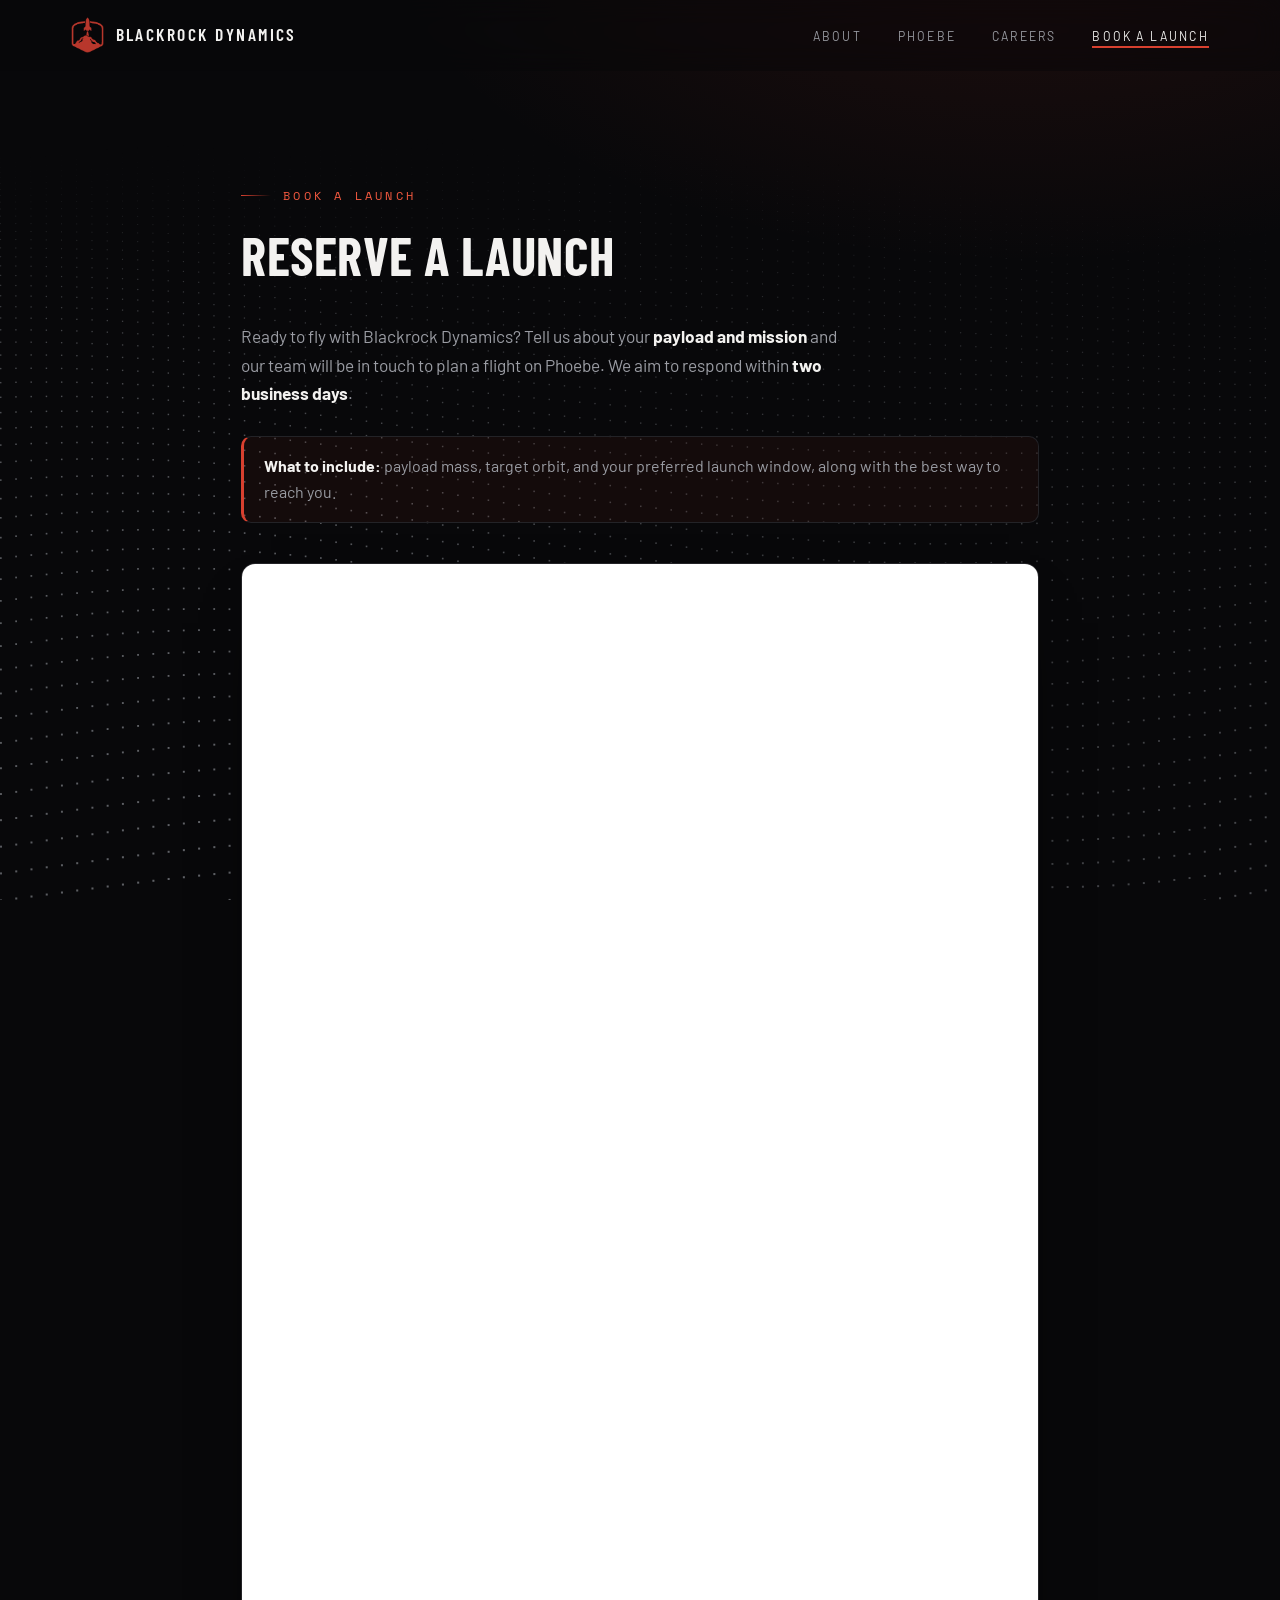
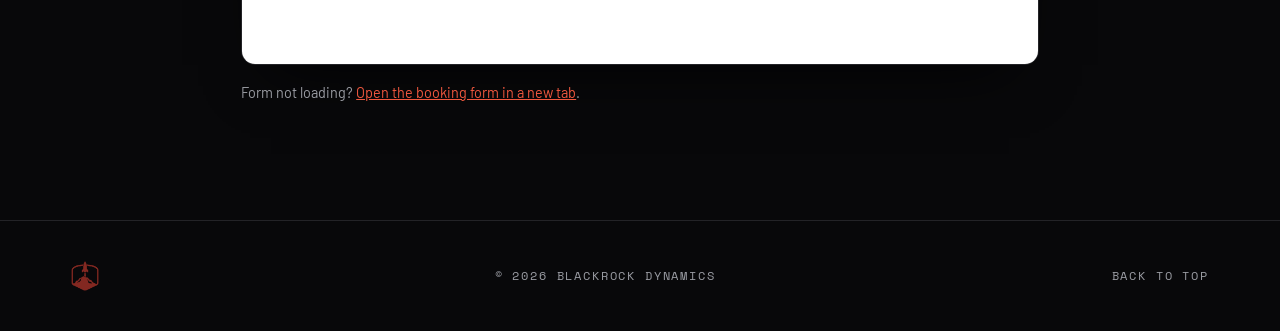
<file: book.html>
<!DOCTYPE html>
<html lang="en">
<head>
  <meta charset="UTF-8">
  <meta name="viewport" content="width=device-width, initial-scale=1.0">
  <title>Book a Launch | Blackrock Dynamics</title>
  <meta name="description" content="Reserve a launch with Blackrock Dynamics. Tell us about your payload and mission, and our team will be in touch.">
  <link rel="icon" type="image/webp" href="img/favicon.webp">
  <link rel="preconnect" href="https://fonts.googleapis.com">
  <link rel="preconnect" href="https://fonts.gstatic.com" crossorigin>
  <link href="https://fonts.googleapis.com/css2?family=Barlow+Condensed:wght@600;700&family=Barlow:wght@400;500;600&family=Space+Mono:wght@400;700&display=swap" rel="stylesheet">
  <link rel="stylesheet" href="css/style.css">
</head>
<body>

  <canvas id="bg-waves" aria-hidden="true"></canvas>

  <header class="site-header" id="top">
    <nav class="nav container">
      <a href="index.html" class="nav-brand">
        <img src="img/favicon.webp" alt="Blackrock Dynamics emblem" class="nav-logo">
        <span class="nav-title">Blackrock&nbsp;Dynamics</span>
      </a>
      <button class="nav-toggle" id="navToggle" aria-label="Toggle navigation" aria-expanded="false">
        <span></span><span></span><span></span>
      </button>
      <ul class="nav-links" id="navLinks">
        <li><a href="index.html#about">About</a></li>
        <li><a href="phoebe.html">Phoebe</a></li>
        <li><a href="careers.html">Careers</a></li>
        <li><a href="book.html" class="active">Book a Launch</a></li>
      </ul>
    </nav>
  </header>

  <main>
    <section class="section careers">
      <div class="container careers-wrap">
        <p class="eyebrow reveal">Book a Launch</p>
        <h1 class="section-title reveal">Reserve a Launch</h1>
        <p class="careers-lead reveal">
          Ready to fly with Blackrock Dynamics? Tell us about your
          <strong>payload and mission</strong> and our team will be in touch to
          plan a flight on Phoebe. We aim to respond within
          <strong>two business days</strong>.
        </p>
        <p class="careers-note reveal">
          <strong>What to include:</strong> payload mass, target orbit, and your
          preferred launch window, along with the best way to reach you.
        </p>
        <div class="careers-form reveal">
          <iframe
            src="https://docs.google.com/forms/d/e/1FAIpQLSdmWC-s8nN47np13FlAulgsjP7XcH1ymBfxcF7Tp-_V3zCSKA/viewform?embedded=true"
            title="Blackrock Dynamics launch booking form"
            loading="lazy">
            Loading…
          </iframe>
        </div>
        <p class="careers-fallback reveal">
          Form not loading?
          <a href="https://forms.gle/gdkGieFEmSts9ufd6" target="_blank" rel="noopener">Open the booking form in a new tab</a>.
        </p>
      </div>
    </section>
  </main>

  <footer class="site-footer">
    <div class="container footer-inner">
      <img src="img/favicon.webp" alt="" class="footer-logo" aria-hidden="true">
      <p>&copy; <span id="year"></span> Blackrock Dynamics</p>
      <a href="#top" class="back-to-top">Back to top</a>
    </div>
  </footer>

  <script src="js/waves.js"></script>
  <script src="js/script.js"></script>
</body>
</html>
</file>
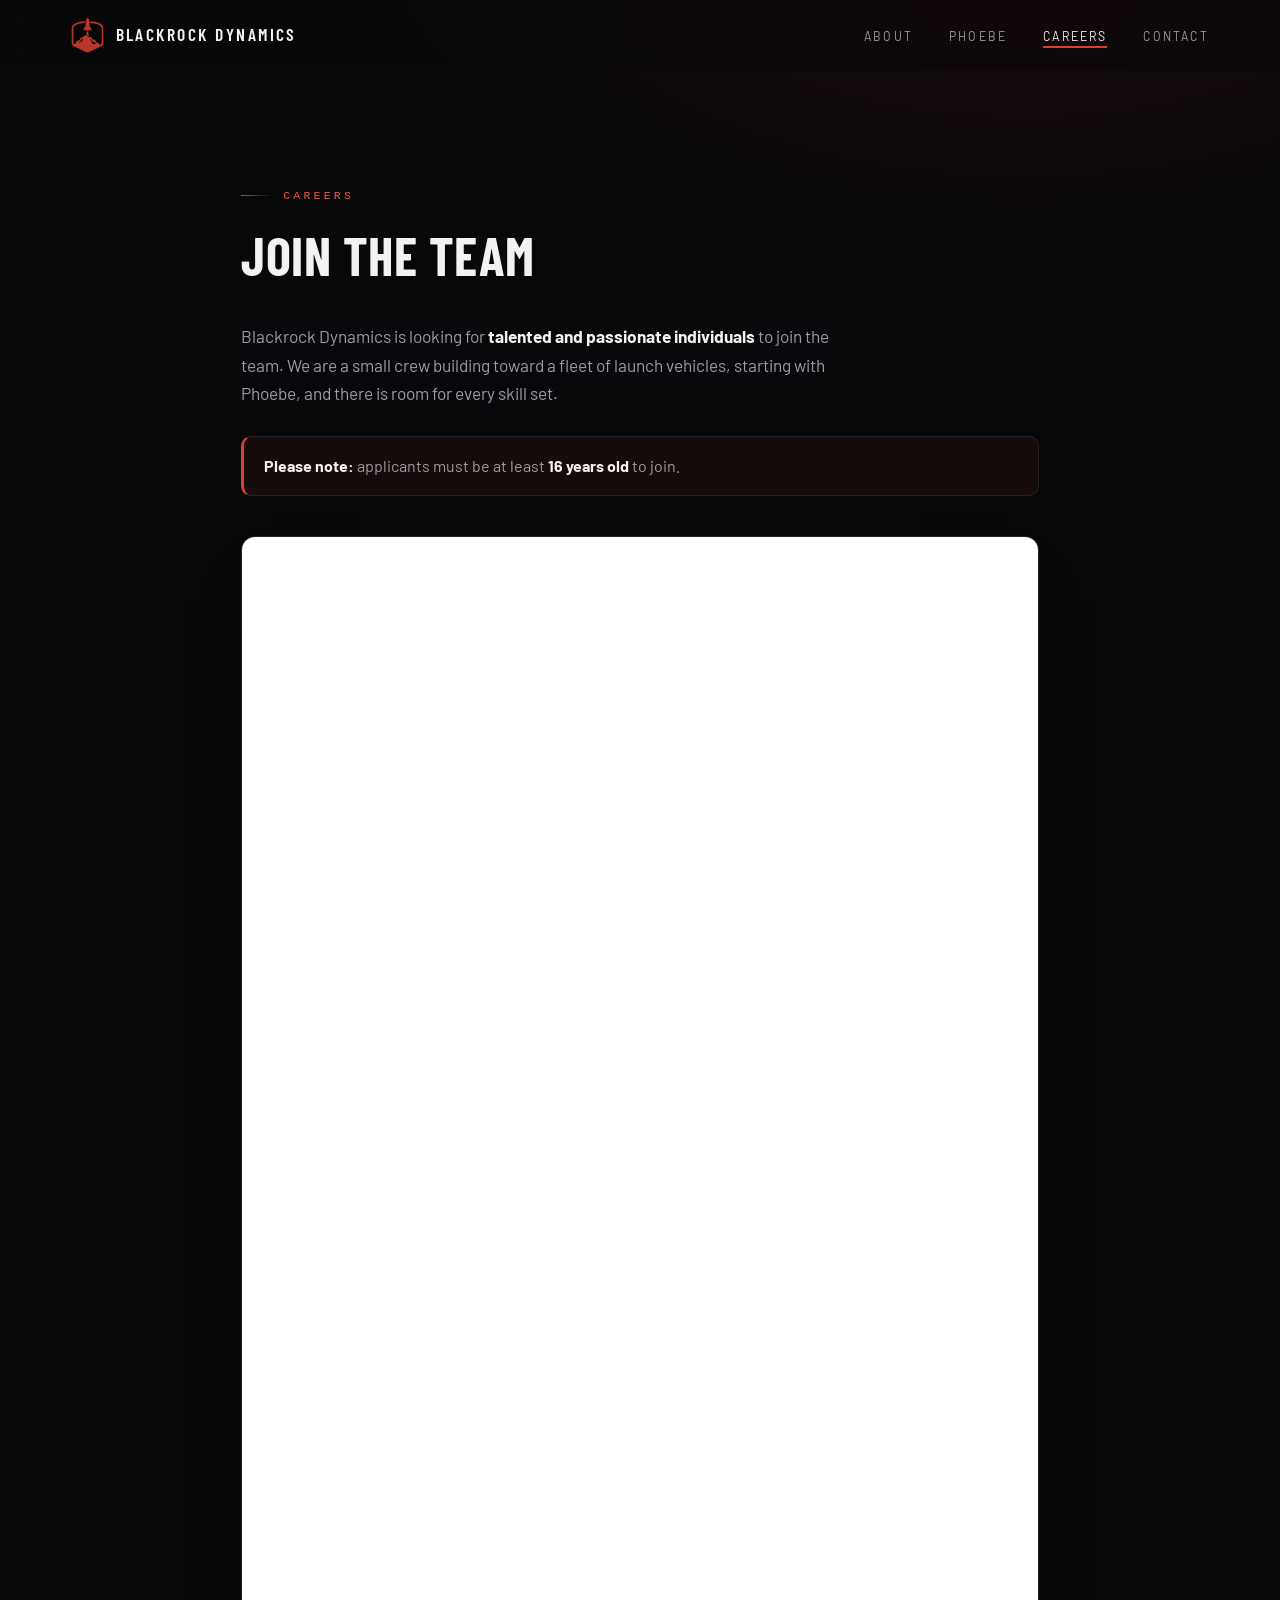
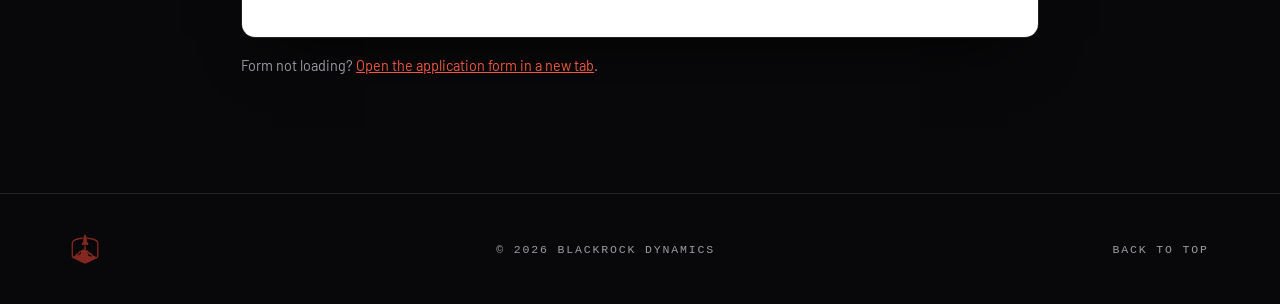
<file: careers.html>
<!DOCTYPE html>
<html lang="en">
<head>
  <meta charset="UTF-8">
  <meta name="viewport" content="width=device-width, initial-scale=1.0">
  <title>Careers | Blackrock Dynamics</title>
  <meta name="description" content="Join Blackrock Dynamics. We are looking for talented and passionate individuals to help build our launch fleet.">
  <link rel="icon" type="image/webp" href="img/favicon.webp">
  <link rel="preconnect" href="https://fonts.googleapis.com">
  <link rel="preconnect" href="https://fonts.gstatic.com" crossorigin>
  <link href="https://fonts.googleapis.com/css2?family=Barlow+Condensed:wght@600;700&family=Barlow:wght@400;500;600&display=swap" rel="stylesheet">
  <link rel="stylesheet" href="css/style.css">
</head>
<body>

  <header class="site-header" id="top">
    <nav class="nav container">
      <a href="index.html" class="nav-brand">
        <img src="img/favicon.webp" alt="Blackrock Dynamics emblem" class="nav-logo">
        <span class="nav-title">Blackrock&nbsp;Dynamics</span>
      </a>
      <button class="nav-toggle" id="navToggle" aria-label="Toggle navigation" aria-expanded="false">
        <span></span><span></span><span></span>
      </button>
      <ul class="nav-links" id="navLinks">
        <li><a href="index.html#about">About</a></li>
        <li><a href="phoebe.html">Phoebe</a></li>
        <li><a href="careers.html" class="active">Careers</a></li>
        <li><a href="index.html#contact">Contact</a></li>
      </ul>
    </nav>
  </header>

  <main>
    <section class="section careers">
      <div class="container careers-wrap">
        <p class="eyebrow reveal">Careers</p>
        <h1 class="section-title reveal">Join the Team</h1>
        <p class="careers-lead reveal">
          Blackrock Dynamics is looking for <strong>talented and passionate
          individuals</strong> to join the team. We are a small crew building
          toward a fleet of launch vehicles, starting with Phoebe, and there
          is room for every skill set.
        </p>
        <p class="careers-note reveal">
          <strong>Please note:</strong> applicants must be at least
          <strong>16 years old</strong> to join.
        </p>
        <div class="careers-form reveal">
          <iframe
            src="https://docs.google.com/forms/d/e/1FAIpQLSfWWnRz-w4ytnEo-0cPNjo299MIhtwrEYR8HuaDzxIXWWSTQw/viewform?embedded=true"
            title="Blackrock Dynamics application form"
            loading="lazy">
            Loading…
          </iframe>
        </div>
        <p class="careers-fallback reveal">
          Form not loading?
          <a href="https://forms.gle/T2hh5CQfQPX9HnDo6" target="_blank" rel="noopener">Open the application form in a new tab</a>.
        </p>
      </div>
    </section>
  </main>

  <footer class="site-footer">
    <div class="container footer-inner">
      <img src="img/favicon.webp" alt="" class="footer-logo" aria-hidden="true">
      <p>&copy; <span id="year"></span> Blackrock Dynamics</p>
      <a href="#top" class="back-to-top">Back to top</a>
    </div>
  </footer>

  <script src="js/script.js"></script>
</body>
</html>
</file>
<file: css/style.css>
/* ============================================================
   Blackrock Dynamics - style.css
   ============================================================ */

:root {
  /* Brand */
  --brand: #d8402f;
  --brand-bright: #f1583f;
  --brand-deep: #8f2418;
  --brand-glow: rgba(216, 64, 47, 0.35);

  /* Surfaces */
  --bg: #08080a;
  --bg-2: #0c0c0f;
  --panel: #111114;
  --panel-2: #16161a;
  --line: #232327;
  --line-bright: #34343a;

  /* Text */
  --text: #f3f2f0;
  --muted: #9a9ca3;
  --faint: #6c6e76;

  /* Type */
  --display: "Barlow Condensed", "Arial Narrow", sans-serif;
  --body: "Barlow", "Segoe UI", sans-serif;
  --mono: "Space Mono", "Courier New", monospace;

  /* Layout */
  --page-pad: clamp(1.25rem, 4vw, 5rem);
  --maxw: 1240px;
  --radius: 14px;
  --radius-sm: 10px;

  /* Motion */
  --ease: cubic-bezier(0.22, 1, 0.36, 1);
}

* { margin: 0; padding: 0; box-sizing: border-box; }

html { scroll-behavior: smooth; }

body {
  font-family: var(--body);
  background-color: var(--bg);
  color: var(--text);
  line-height: 1.65;
  font-size: 1rem;
  -webkit-font-smoothing: antialiased;
  text-rendering: optimizeLegibility;
  /* Faint brand glow; the animated wave field (#bg-waves) sits on top of this */
  background-image:
    radial-gradient(1100px 620px at 80% -12%, rgba(216, 64, 47, 0.12), transparent 60%);
  background-attachment: fixed;
}

/* ---------- Animated wave background ---------- */
#bg-waves {
  position: fixed;
  inset: 0;
  width: 100%;
  height: 100%;
  z-index: -1;
  pointer-events: none;
  display: block;
}

img { max-width: 100%; display: block; }

.container {
  width: 100%;
  max-width: var(--maxw);
  margin-inline: auto;
  padding-inline: var(--page-pad);
}

::selection { background: var(--brand); color: #fff; }

:focus-visible {
  outline: 2px solid var(--brand-bright);
  outline-offset: 3px;
  border-radius: 3px;
}

/* ---------- Type helpers ---------- */
h1, h2, h3 {
  font-family: var(--display);
  text-transform: uppercase;
  line-height: 1.04;
  font-weight: 700;
  letter-spacing: 0.01em;
}

.eyebrow {
  display: flex;
  align-items: center;
  gap: 0.75rem;
  font-family: var(--mono);
  font-size: 0.72rem;
  letter-spacing: 0.28em;
  text-transform: uppercase;
  color: var(--brand-bright);
  margin-bottom: 1.4rem;
}

.eyebrow::before {
  content: "";
  width: 30px;
  height: 1px;
  background: linear-gradient(90deg, var(--brand), transparent);
}

/* ---------- Header / Nav ---------- */
.site-header {
  position: sticky;
  top: 0;
  z-index: 100;
  background: rgba(8, 8, 10, 0.55);
  backdrop-filter: blur(14px) saturate(140%);
  -webkit-backdrop-filter: blur(14px) saturate(140%);
  border-bottom: 1px solid transparent;
  transition: background 0.3s var(--ease), border-color 0.3s var(--ease);
}

.site-header.scrolled {
  background: rgba(8, 8, 10, 0.88);
  border-bottom-color: var(--line);
}

.nav {
  display: flex;
  align-items: center;
  justify-content: space-between;
  height: 70px;
}

.nav-brand {
  display: flex;
  align-items: center;
  gap: 0.7rem;
  text-decoration: none;
  color: var(--text);
}

.nav-logo {
  height: 36px;
  width: auto;
  transition: transform 0.3s var(--ease);
}

.nav-brand:hover .nav-logo { transform: rotate(-6deg) scale(1.05); }

.nav-title {
  font-family: var(--display);
  font-weight: 600;
  letter-spacing: 0.14em;
  text-transform: uppercase;
  font-size: 1.1rem;
}

.nav-links {
  display: flex;
  gap: 2.25rem;
  list-style: none;
}

.nav-links a {
  position: relative;
  color: var(--muted);
  text-decoration: none;
  font-size: 0.76rem;
  text-transform: uppercase;
  letter-spacing: 0.18em;
  padding-bottom: 5px;
  transition: color 0.2s ease;
}

.nav-links a::after {
  content: "";
  position: absolute;
  left: 0;
  bottom: 0;
  width: 100%;
  height: 1.5px;
  background: var(--brand);
  transform: scaleX(0);
  transform-origin: left;
  transition: transform 0.28s var(--ease);
}

.nav-links a:hover { color: var(--text); }
.nav-links a:hover::after { transform: scaleX(1); }

.nav-links a.active { color: var(--text); }
.nav-links a.active::after { transform: scaleX(1); }

.nav-toggle {
  display: none;
  flex-direction: column;
  gap: 5px;
  background: none;
  border: none;
  cursor: pointer;
  padding: 6px;
}

.nav-toggle span {
  width: 22px;
  height: 2px;
  background: var(--text);
  border-radius: 2px;
  transition: transform 0.3s ease, opacity 0.3s ease;
}

.nav-toggle.open span:nth-child(1) { transform: translateY(7px) rotate(45deg); }
.nav-toggle.open span:nth-child(2) { opacity: 0; }
.nav-toggle.open span:nth-child(3) { transform: translateY(-7px) rotate(-45deg); }

/* ---------- Buttons ---------- */
.btn {
  position: relative;
  display: inline-flex;
  align-items: center;
  justify-content: center;
  gap: 0.5rem;
  padding: 0.9rem 2rem;
  font-family: var(--body);
  font-weight: 600;
  font-size: 0.78rem;
  letter-spacing: 0.16em;
  text-transform: uppercase;
  text-decoration: none;
  border: 1px solid transparent;
  border-radius: var(--radius-sm);
  cursor: pointer;
  overflow: hidden;
  transition: transform 0.2s var(--ease), background 0.2s ease,
    border-color 0.2s ease, color 0.2s ease, box-shadow 0.25s ease;
}

.btn:hover { transform: translateY(-2px); }
.btn:active { transform: translateY(0); }

.btn-primary {
  background: linear-gradient(135deg, var(--brand) 0%, var(--brand-deep) 100%);
  color: #fff;
  box-shadow: 0 6px 20px -8px var(--brand-glow);
}

.btn-primary:hover {
  background: linear-gradient(135deg, var(--brand-bright) 0%, var(--brand) 100%);
  box-shadow: 0 10px 28px -8px var(--brand-glow);
}

.btn-ghost {
  border-color: var(--line-bright);
  color: var(--text);
  background: rgba(255, 255, 255, 0.02);
}

.btn-ghost:hover {
  border-color: var(--brand);
  background: rgba(216, 64, 47, 0.08);
}

/* ---------- Hero ---------- */
.hero {
  position: relative;
  min-height: calc(92vh - 70px);
  display: flex;
  align-items: center;
  overflow: hidden;
  border-bottom: 1px solid var(--line);
  background:
    linear-gradient(90deg, rgba(8, 8, 10, 0.95) 0%, rgba(8, 8, 10, 0.55) 50%, rgba(8, 8, 10, 0.25) 100%),
    linear-gradient(0deg, var(--bg) 0%, transparent 45%),
    url("../img/Phoebe_contrail.webp") left 65% / cover no-repeat;
}

.hero::after {
  /* cinematic vignette */
  content: "";
  position: absolute;
  inset: 0;
  pointer-events: none;
  box-shadow: inset 0 -120px 120px -60px var(--bg),
    inset 0 0 200px 40px rgba(0, 0, 0, 0.4);
}

.hero-inner {
  position: relative;
  z-index: 1;
  padding-block: 5rem;
  padding-inline: var(--page-pad);
  width: 100%;
  max-width: var(--maxw);
  margin-inline: auto;
}

.hero-badge {
  display: inline-flex;
  align-items: center;
  gap: 0.6rem;
  margin-bottom: 1.75rem;
  padding: 0.4rem 0.9rem;
  border: 1px solid var(--line-bright);
  border-radius: 999px;
  background: rgba(255, 255, 255, 0.03);
  font-family: var(--mono);
  font-size: 0.68rem;
  letter-spacing: 0.2em;
  text-transform: uppercase;
  color: var(--muted);
}

.hero-badge .dot {
  width: 7px;
  height: 7px;
  border-radius: 50%;
  background: var(--brand-bright);
  box-shadow: 0 0 0 0 var(--brand-glow);
  animation: pulse 2.4s ease-out infinite;
}

@keyframes pulse {
  0% { box-shadow: 0 0 0 0 rgba(241, 88, 63, 0.5); }
  70% { box-shadow: 0 0 0 8px rgba(241, 88, 63, 0); }
  100% { box-shadow: 0 0 0 0 rgba(241, 88, 63, 0); }
}

.hero-banner {
  width: min(340px, 70%);
  margin-bottom: 2.25rem;
  filter: drop-shadow(0 8px 24px rgba(0, 0, 0, 0.5));
}

.hero-headline {
  font-size: clamp(2.8rem, 7vw, 5.4rem);
  max-width: 16ch;
  background: linear-gradient(180deg, #fff 0%, #cfcecb 100%);
  -webkit-background-clip: text;
  background-clip: text;
  color: transparent;
}

.hero-sub {
  margin-top: 1.5rem;
  max-width: 52ch;
  color: var(--muted);
  font-size: 1.08rem;
}

.hero-actions {
  margin-top: 2.5rem;
  display: flex;
  gap: 1rem;
  flex-wrap: wrap;
}

/* ---------- Stats ---------- */
.stats {
  border-bottom: 1px solid var(--line);
}

.stats-grid {
  display: grid;
  grid-template-columns: repeat(3, 1fr);
}

.stat {
  position: relative;
  padding: 2.75rem 2rem;
  border-left: 1px solid var(--line);
  transition: background 0.3s var(--ease);
}

.stat::before {
  content: "";
  position: absolute;
  top: -1px;
  left: 0;
  width: 100%;
  height: 2px;
  background: var(--brand);
  transform: scaleX(0);
  transform-origin: left;
  transition: transform 0.35s var(--ease);
}

.stat:hover { background: rgba(255, 255, 255, 0.015); }
.stat:hover::before { transform: scaleX(1); }

.stat:first-child { border-left: none; }

.stat-number {
  display: block;
  font-family: var(--display);
  font-size: clamp(2.6rem, 4.8vw, 3.8rem);
  font-weight: 700;
  line-height: 1;
  color: var(--text);
  font-variant-numeric: tabular-nums;
}

.stat-label {
  display: block;
  margin-top: 0.7rem;
  font-family: var(--mono);
  color: var(--muted);
  font-size: 0.72rem;
  text-transform: uppercase;
  letter-spacing: 0.22em;
}

/* ---------- Sections ---------- */
.section { padding-block: clamp(4.5rem, 9vw, 7.5rem); }

.section-title {
  font-size: clamp(2.1rem, 4.5vw, 3.3rem);
  margin-bottom: 2.5rem;
}

/* ---------- About ---------- */
.about-grid {
  display: grid;
  grid-template-columns: 0.9fr 1.1fr;
  gap: 4rem;
  align-items: start;
}

.about-grid .section-title { margin-bottom: 0; }

.about-text { color: var(--muted); }
.about-text p + p { margin-top: 1.25rem; }

.about-values {
  list-style: none;
  display: grid;
  grid-template-columns: repeat(3, 1fr);
  gap: 1.5rem;
  margin-top: 4.5rem;
}

.about-values li {
  border: 1px solid var(--line);
  border-radius: var(--radius);
  background: linear-gradient(180deg, var(--panel) 0%, var(--bg-2) 100%);
  padding: 1.75rem 1.5rem;
  color: var(--muted);
  transition: transform 0.3s var(--ease), border-color 0.3s var(--ease),
    box-shadow 0.3s var(--ease);
}

.about-values li:hover {
  transform: translateY(-4px);
  border-color: var(--line-bright);
  box-shadow: 0 18px 40px -24px rgba(0, 0, 0, 0.8);
}

.value-icon {
  display: inline-flex;
  align-items: center;
  justify-content: center;
  width: 44px;
  height: 44px;
  margin-bottom: 1.1rem;
  border-radius: var(--radius-sm);
  background: rgba(216, 64, 47, 0.1);
  border: 1px solid rgba(216, 64, 47, 0.25);
  color: var(--brand-bright);
}

.value-icon svg { width: 22px; height: 22px; }

.about-values strong {
  display: block;
  color: var(--text);
  font-family: var(--display);
  text-transform: uppercase;
  font-size: 1.25rem;
  letter-spacing: 0.04em;
  margin-bottom: 0.4rem;
}

/* ---------- Phoebe (home section + page hero) ---------- */
.phoebe {
  position: relative;
  min-height: 92vh;
  display: flex;
  align-items: flex-end;
  overflow: hidden;
  background:
    linear-gradient(90deg, rgba(8, 8, 10, 0.9) 0%, rgba(8, 8, 10, 0.4) 55%, rgba(8, 8, 10, 0.15) 100%),
    linear-gradient(0deg, var(--bg) 0%, transparent 42%),
    url("../img/Phoebe_pad.webp") center 30% / cover no-repeat;
  border-bottom: 1px solid var(--line);
}

.phoebe-inner {
  position: relative;
  z-index: 1;
  padding-block: 5rem;
  padding-inline: var(--page-pad);
  width: 100%;
  max-width: var(--maxw);
  margin-inline: auto;
}

.phoebe-title {
  font-size: clamp(3.5rem, 10vw, 8rem);
  letter-spacing: 0.03em;
  text-shadow: 0 0 40px rgba(0, 0, 0, 0.6);
}

.phoebe-text {
  margin-top: 1.25rem;
  max-width: 48ch;
  color: var(--text);
}

.phoebe-actions {
  margin-top: 2rem;
  display: flex;
  gap: 1rem;
  flex-wrap: wrap;
}

.phoebe.page-hero {
  min-height: 64vh;
}

/* ---------- Facts strip (Phoebe page) ---------- */
.facts {
  border-bottom: 1px solid var(--line);
}

.facts-grid {
  display: grid;
  grid-template-columns: repeat(4, 1fr);
}

.fact {
  position: relative;
  padding: 2rem 1.5rem;
  border-left: 1px solid var(--line);
  transition: background 0.3s var(--ease);
}

.fact::before {
  content: "";
  position: absolute;
  top: 0;
  left: 0;
  width: 100%;
  height: 2px;
  background: var(--brand);
  transform: scaleX(0);
  transform-origin: left;
  transition: transform 0.35s var(--ease);
}

.fact:hover { background: rgba(255, 255, 255, 0.015); }
.fact:hover::before { transform: scaleX(1); }

.fact:first-child { border-left: none; }

.fact-label {
  display: block;
  font-family: var(--mono);
  font-size: 0.68rem;
  text-transform: uppercase;
  letter-spacing: 0.22em;
  color: var(--muted);
  margin-bottom: 0.4rem;
}

.fact-value {
  font-family: var(--display);
  text-transform: uppercase;
  font-size: 1.3rem;
  font-weight: 600;
}

/* ---------- Phoebe page body ---------- */
.vehicle-grid {
  display: grid;
  grid-template-columns: minmax(24rem, 0.9fr) minmax(30rem, 1.1fr);
  gap: clamp(2rem, 4vw, 5rem);
  align-items: center;
}

.vehicle-text { color: var(--muted); }
.vehicle-text p + p { margin-top: 1.25rem; }

.vehicle-figure {
  border: 1px solid var(--line);
  border-radius: var(--radius);
  background: var(--panel);
  overflow: hidden;
  box-shadow: 0 30px 60px -30px rgba(0, 0, 0, 0.9);
}

.vehicle-figure img {
  width: 100%;
  aspect-ratio: 16 / 9;
  object-fit: cover;
  transition: transform 0.6s var(--ease);
}

.vehicle-figure:hover img { transform: scale(1.04); }

.vehicle-figure figcaption {
  padding: 0.9rem 1.1rem;
  font-family: var(--mono);
  font-size: 0.7rem;
  text-transform: uppercase;
  letter-spacing: 0.16em;
  color: var(--muted);
  border-top: 1px solid var(--line);
}

.cta-strip {
  position: relative;
  border-top: 1px solid var(--line);
  padding-block: clamp(3rem, 6vw, 5rem);
  background:
    radial-gradient(700px 300px at 80% 0%, rgba(216, 64, 47, 0.12), transparent 60%);
}

.cta-strip-inner {
  display: flex;
  align-items: center;
  justify-content: space-between;
  gap: 2rem;
  flex-wrap: wrap;
}

.cta-strip h2 { font-size: clamp(1.7rem, 3.5vw, 2.6rem); }

/* ---------- Contact ---------- */
.contact-wrap { max-width: 720px; }

.contact-lead { color: var(--muted); margin-bottom: 2.5rem; }

.contact-form {
  border: 1px solid var(--line);
  border-radius: var(--radius);
  background: linear-gradient(180deg, var(--panel) 0%, var(--bg-2) 100%);
  padding: clamp(1.75rem, 4vw, 2.75rem);
}

.contact-form .form-row {
  display: grid;
  grid-template-columns: 1fr 1fr;
  gap: 1.75rem;
}

.form-field { margin-bottom: 1.6rem; }

.form-field label {
  display: block;
  margin-bottom: 0.45rem;
  font-family: var(--mono);
  font-size: 0.7rem;
  text-transform: uppercase;
  letter-spacing: 0.22em;
  color: var(--muted);
}

.form-field input,
.form-field textarea {
  width: 100%;
  padding: 0.8rem 0.95rem;
  background: rgba(0, 0, 0, 0.25);
  border: 1px solid var(--line);
  border-radius: var(--radius-sm);
  color: var(--text);
  font: inherit;
  transition: border-color 0.2s ease, box-shadow 0.2s ease, background 0.2s ease;
}

.form-field input::placeholder,
.form-field textarea::placeholder { color: var(--faint); }

.form-field input:focus,
.form-field textarea:focus {
  outline: none;
  border-color: var(--brand);
  background: rgba(0, 0, 0, 0.4);
  box-shadow: 0 0 0 3px rgba(216, 64, 47, 0.18);
}

.form-field input.invalid,
.form-field textarea.invalid {
  border-color: var(--brand-bright);
  box-shadow: 0 0 0 3px rgba(241, 88, 63, 0.15);
}

.form-field textarea { resize: vertical; min-height: 130px; }

.contact-form .btn { width: 100%; margin-top: 0.25rem; }

.form-status {
  margin-top: 1.25rem;
  font-size: 0.9rem;
  min-height: 1.4em;
}

.form-status.success { color: #6fcf7f; }
.form-status.error { color: var(--brand-bright); }

/* ---------- Careers ---------- */
.careers-wrap { max-width: 900px; }

.careers-lead {
  color: var(--muted);
  font-size: 1.08rem;
  max-width: 60ch;
}

.careers-lead strong,
.careers-note strong { color: var(--text); }

.careers-note {
  margin-top: 1.75rem;
  border: 1px solid var(--line);
  border-left: 3px solid var(--brand);
  border-radius: var(--radius-sm);
  background: rgba(216, 64, 47, 0.06);
  padding: 1rem 1.25rem;
  color: var(--muted);
}

.careers-form {
  margin-top: 2.5rem;
  border: 1px solid var(--line);
  border-radius: var(--radius);
  overflow: hidden;
  box-shadow: 0 30px 60px -30px rgba(0, 0, 0, 0.9);
}

.careers-form iframe {
  display: block;
  width: 100%;
  height: 1100px;
  border: 0;
  background: #fff;
}

.careers-fallback {
  margin-top: 1rem;
  color: var(--muted);
  font-size: 0.9rem;
}

.careers-fallback a { color: var(--brand-bright); }

/* ---------- Footer ---------- */
.site-footer {
  border-top: 1px solid var(--line);
  padding-block: 2.5rem;
}

.footer-inner {
  display: flex;
  align-items: center;
  justify-content: space-between;
  gap: 1rem;
  flex-wrap: wrap;
  color: var(--muted);
  font-family: var(--mono);
  font-size: 0.72rem;
  text-transform: uppercase;
  letter-spacing: 0.16em;
}

.footer-logo { height: 30px; width: auto; opacity: 0.7; }

.back-to-top {
  color: var(--muted);
  text-decoration: none;
  transition: color 0.2s ease;
}

.back-to-top:hover { color: var(--brand-bright); }

/* ---------- Reveal animation ---------- */
.reveal {
  opacity: 0;
  transform: translateY(20px);
  transition: opacity 0.6s var(--ease), transform 0.6s var(--ease);
}

.reveal.visible {
  opacity: 1;
  transform: none;
}

@media (prefers-reduced-motion: reduce) {
  html { scroll-behavior: auto; }
  .reveal { opacity: 1; transform: none; transition: none; }
  .hero-badge .dot { animation: none; }
  .btn:hover, .about-values li:hover, .vehicle-figure:hover img { transform: none; }
}

/* ---------- Responsive ---------- */
@media (max-width: 860px) {
  .about-grid,
  .vehicle-grid {
    grid-template-columns: 1fr;
    gap: 2.5rem;
  }

  .about-values {
    grid-template-columns: 1fr;
    gap: 1.25rem;
    margin-top: 3rem;
  }

  .facts-grid { grid-template-columns: repeat(2, 1fr); }

  .fact:nth-child(odd) { border-left: none; }

  .fact:nth-child(n+3) { border-top: 1px solid var(--line); }
}

@media (max-width: 720px) {
  .nav-toggle { display: flex; }

  .nav-links {
    position: absolute;
    top: 100%;
    left: 0;
    right: 0;
    flex-direction: column;
    gap: 0;
    background: rgba(8, 8, 10, 0.97);
    backdrop-filter: blur(14px);
    -webkit-backdrop-filter: blur(14px);
    border-bottom: 1px solid var(--line);
    max-height: 0;
    overflow: hidden;
    transition: max-height 0.3s ease;
  }

  .nav-links.open { max-height: 300px; }

  .nav-links li { border-top: 1px solid var(--line); }

  .nav-links a {
    display: block;
    padding: 1rem 4%;
  }

  .nav-links a::after { display: none; }
  .nav-links a.active { color: var(--brand-bright); }

  .stats-grid { grid-template-columns: 1fr; }

  .stat {
    border-left: none;
    border-top: 1px solid var(--line);
    padding: 1.75rem 0;
  }

  .stat:first-child { border-top: none; }

  .contact-form .form-row { grid-template-columns: 1fr; gap: 0; }

  .phoebe { min-height: 80vh; }
}
</file>
